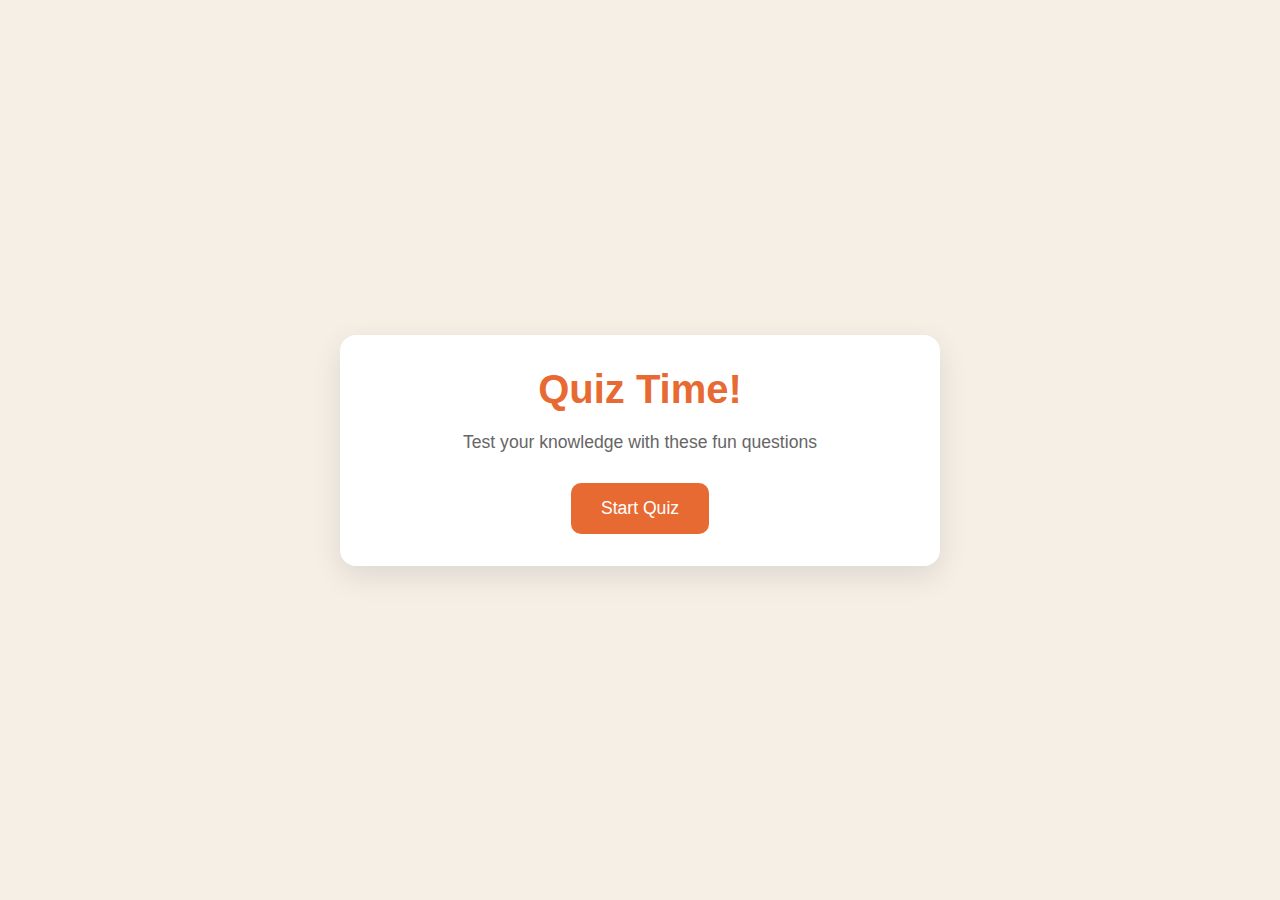
<file: QuizGame/index.html>
<!DOCTYPE html>
<html lang="en">
  <head>
    <meta charset="UTF-8" />
    <meta name="viewport" content="width=device-width, initial-scale=1.0" />
    <title>Quiz Game</title>
    <link rel="stylesheet" href="style.css" />
  </head>
  <body>
    <div class="container">
      <div class="screen active" id="start-screen">
        <h1>Quiz Time!</h1>
        <p>Test your knowledge with these fun questions</p>
        <button id="start-btn">Start Quiz</button>
      </div>

      <div class="screen" id="quiz-screen">
        <div class="quiz-header">
          <h2 id="question-text">Question goes here</h2>
          <div class="quiz-info">
            <p>
              Question <span id="current-question">1</span> of <span id="total-questions">20</span>
            </p>

            <p>Score: <span id="score">0</span></p>
          </div>
        </div>

        <div id="answers-container" class="answers-container">
          <!-- Answer buttons will be insterted here from our js code later at some point -->
        </div>

        <div class="progress-bar">
          <div id="progress" class="progress"></div>
        </div>
      </div>

      <div id="result-screen" class="screen">
        <h1>Quiz Results</h1>
        <div class="result-info">
          <p>You scored <span id="final-score">0</span> out of <span id="max-score">20</span></p>

          <div id="result-message">Good job!</div>
        </div>
        <button id="restart-btn">Restart Quiz</button>
      </div>
    </div>

    <script src="script.js"></script>
  </body>
</html>
</file>
<file: QuizGame/style.css>
/* Basic Reset */

* {
    margin: 0;
    padding: 0;
    box-sizing: border-box; /* This makes the total size include the padding pixels */
}

body { 
    background: #f5efe6;
    display: flex;
    justify-content: center;
    align-items: center;
    min-height: 100vh; /* Ensures the body takes up at least the full height of the viewport */
    padding: 1rem;
    font-family: sans-serif;
}

.container {
    background-color: white;
    border-radius: 1rem;
    box-shadow: 0 10px 30px rgba(0, 0, 0, 0.1);
    width: 100%;
    max-width: 600px; /* Limits the width of the container */
    overflow: hidden;
    position: relative;
}

/*SCREENS*/

.screen {
    display: none; /* Hide all screens by default */
    padding: 2rem;
    text-align: center;
}

.screen.active { /*This is from the index.html file, it is used to show the active screen */
    display: block; /* Show the active screen */
}

/* Start Screen */
#start-screen h1 {
    color: #e86a33;
    margin-bottom: 20px;
    font-size: 2.5rem;
}

#start-screen p {
    color: #666;
    font-size: 1.1rem;
    margin-bottom: 30px;
}

.quiz-header {
    margin-bottom: 2rem;
}

#question-text {
    color: #333;
    font-size: 1.5rem;
    margin-bottom: 1rem;
    line-height: 1.4;
}

.quiz.info {
    display: flex;
    justify-content: space-between;
    color: #666;
    font-size: 1rem;
    margin-bottom: 10px;
}

.answers-container {
    display: flex;
    flex-direction: column;
    gap: 10px; /* Space between answer buttons */
    margin-bottom: 25px;
}

.answer-btn {
    background-color: #f8f0e5;
    color:#333;
    border: 2px solid #eadbc8;
    border-radius: 10px;
    padding: 1rem;
    cursor: pointer;
    text-align: left;
    transition: all 0.3s ease;
}

.answer-btn:hover {
    background-color: #eadbc8;
    border-color: #dac0ae;
}

.answer-btn.correct {
    background-color: #e6fff0; /* Light green for correct answers */
    border-color: #a3f0c4; /* Darker green border */
    color: #28a745;
}

.answer-btn.incorrect {
    background-color: #ffe6e6; /* Light red for incorrect answers */
    border-color: #f0a3a3; /* Darker red border */
    color: #dc3545;
}

.progress-bar {
    height: 10px;
    background-color: #f8f0e5;
    border-radius: 5px;
    overflow: hidden;
    margin-top: 20px;
}

.progress {
    height: 100%;
    background-color: #e86a33; /* Progress bar color */
    width: 0; /* Initial width, will be updated dynamically */
    transition: width 0.3s ease; /* Smooth transition for progress updates */
}

/* Results Screen */

#result-screen h1{
    color:#e86a33;
    margin-bottom: 30px;
}

.result-info {
    background-color: #f8f0e5;
    border-radius: 10px;
    padding: 20px;
    margin-bottom: 30px;
}

.result-info p {
    font-size: 1.2rem;
    color:#333;
    margin-bottom: 1rem;
}

#result-message {
    font-size: 1.5rem;
    font-weight: 600;
    color:#e86a33;
}

button {
    background-color: #e86a33;
    color: white;
    border: none;
    border-radius: 10px;
    padding: 15px 30px;
    font-size: 1.1rem;
    cursor: pointer;
}

button:hover {
    background-color: #d45b2c; /* Darker shade on hover */
}

/* Responsive Design */
@media (max-width: 500px) { /* Adjust styles for smaller screens */
    .screen {
        padding: 1rem;
    }

    #start-screen h1 {
        font-size: 2rem; /* Smaller font size for smaller screens */
    }

    #question-text {
        font-size: 1.2rem; /* Adjust question text size */
    }

    .answer-btn {
        padding: 12px; /* Smaller padding for answer buttons */
    }

    button {
        padding: 12px 25px;
        font-size: 1rem; /* Smaller font size for buttons */
    }
}
</file>
